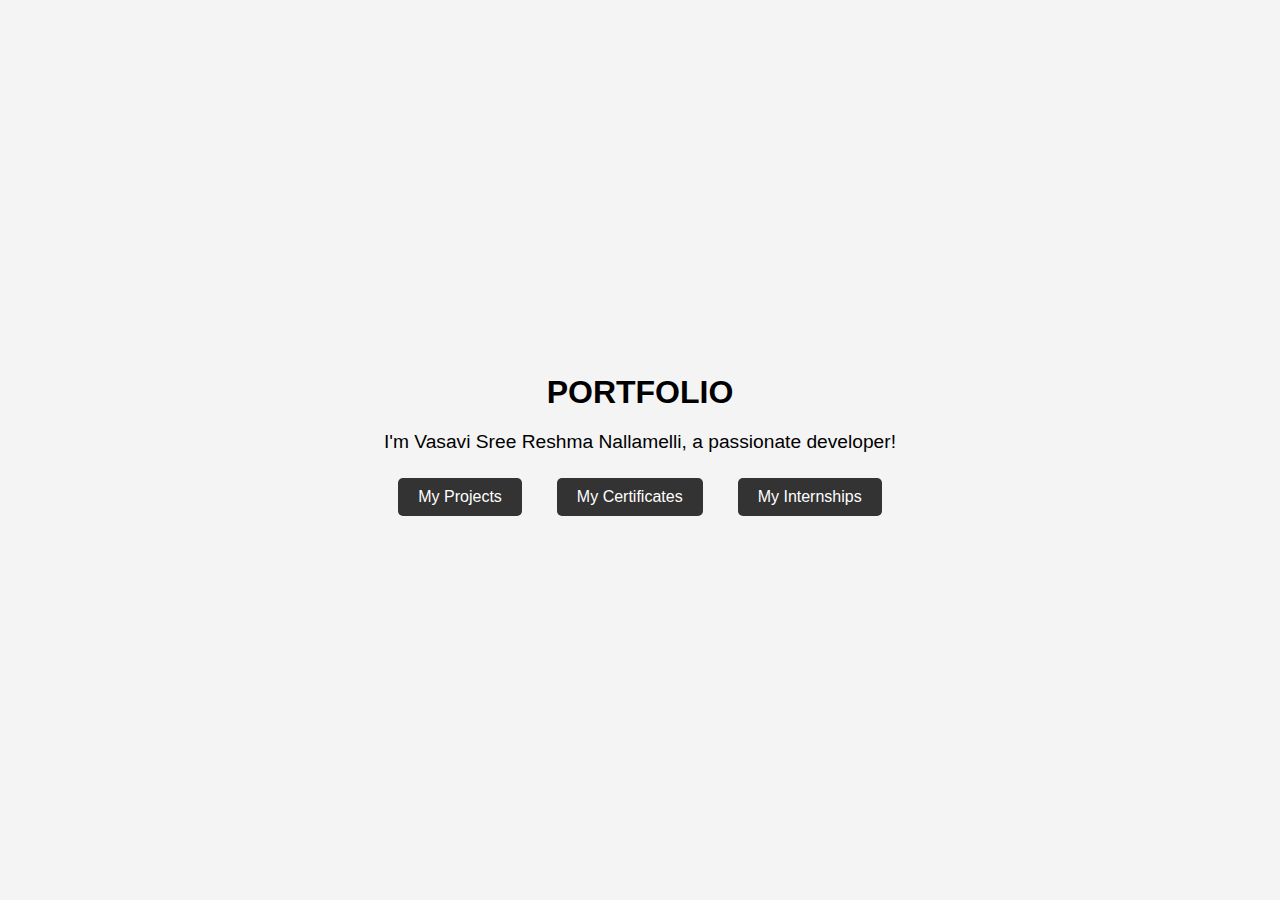
<file: index.html>
<!DOCTYPE html>
<html lang="en">
<head>
  <meta charset="UTF-8">
  <meta name="viewport" content="width=device-width, initial-scale=1.0">
  <title>My Portfolio</title>
  <link rel="stylesheet" href="styles.css">
</head>
<body>
  <!-- Welcome Section -->
  <header id="welcome-section">
    <h1>PORTFOLIO</h1>
    <p>I'm Vasavi Sree Reshma Nallamelli, a passionate developer!</p>

    <!-- Buttons to navigate to other pages -->
    <div id="buttons-container">
      <a href="projects.html"><button>My Projects</button></a>
      <a href="certificates.html"><button>My Certificates</button></a>
      <a href="internships.html"><button>My Internships</button></a>
    </div>
  </header>
</body>
</html>
</file>
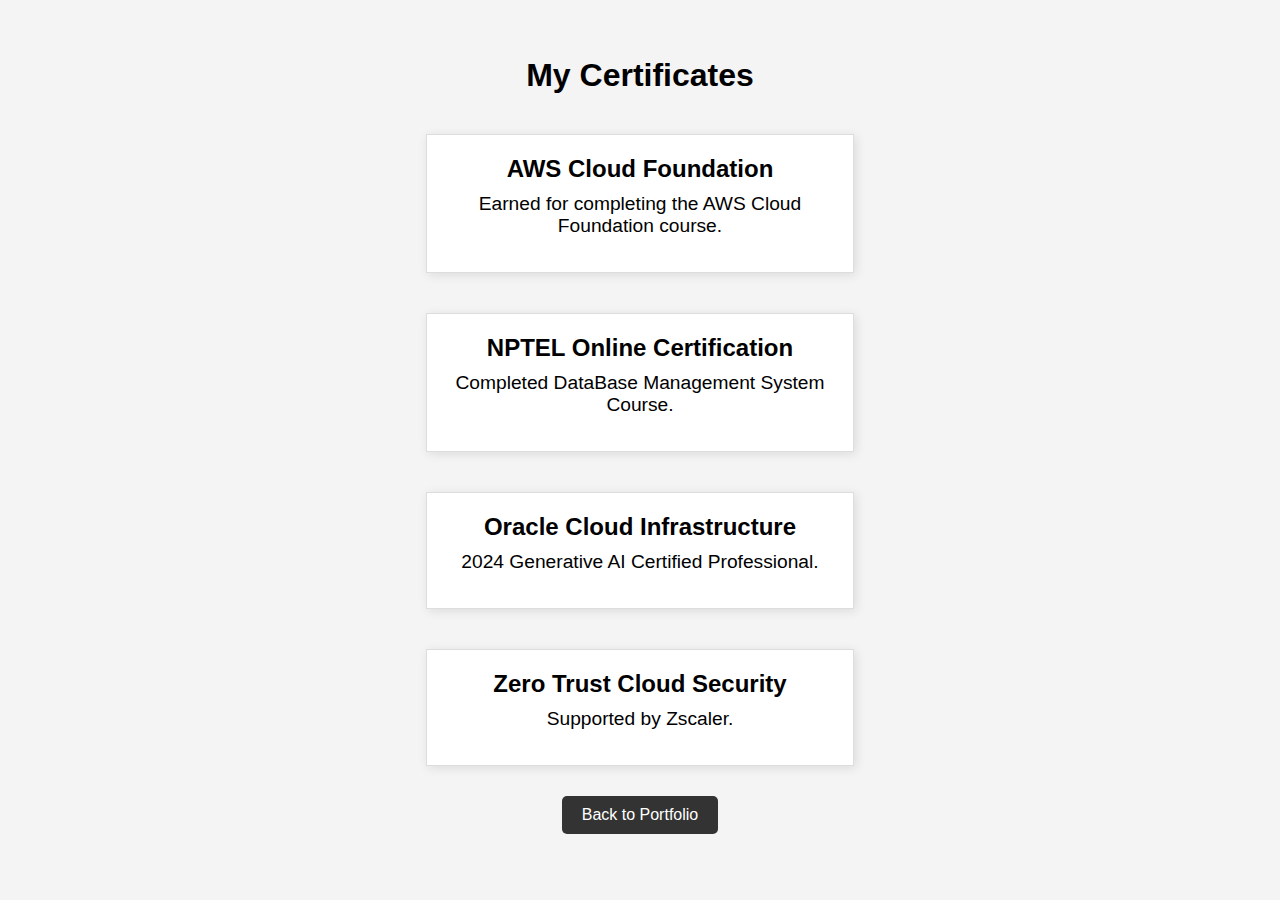
<file: certificates.html>
<!DOCTYPE html>
<html lang="en">
<head>
  <meta charset="UTF-8">
  <meta name="viewport" content="width=device-width, initial-scale=1.0">
  <title>My Certificates</title>
  <link rel="stylesheet" href="styles.css">
</head>
<body>

  <!-- Certificates Section -->
  <section id="certificates-section">
    <h2>My Certificates</h2>
    
    <div class="certificate-tile">
      <h3>AWS Cloud Foundation</h3>
      <p>Earned for completing the AWS Cloud Foundation course.</p>
    </div>
    
    <div class="certificate-tile">
      <h3>NPTEL Online Certification</h3>
      <p>Completed DataBase Management System Course.</p>
    </div>
    
    <div class="certificate-tile">
      <h3>Oracle Cloud Infrastructure</h3>
      <p>2024 Generative AI Certified Professional.</p>
    </div>
    
    <div class="certificate-tile">
      <h3>Zero Trust Cloud Security</h3>
      <p>Supported by Zscaler.</p>
    </div>
    
    <a href="index.html"><button>Back to Portfolio</button></a>
  </section>

</body>
</html>
</file>
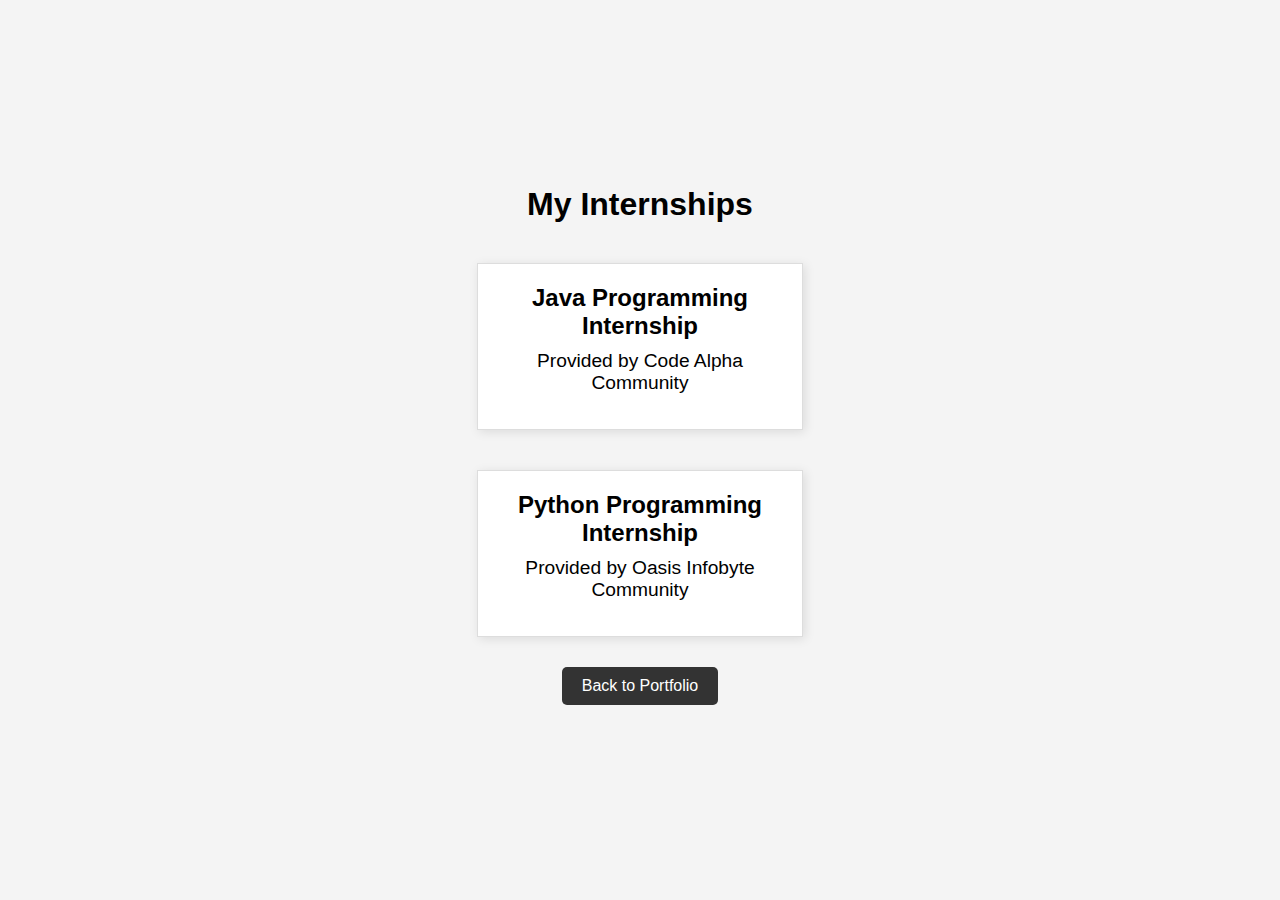
<file: internships.html>
<!DOCTYPE html>
<html lang="en">
<head>
  <meta charset="UTF-8">
  <meta name="viewport" content="width=device-width, initial-scale=1.0">
  <title>My Internships</title>
  <link rel="stylesheet" href="styles.css">
</head>
<body>

  <!-- Internships Section -->
  <section id="internships-section">
    <h2>My Internships</h2>
    <div class="internship-tile">
      <h3>Java Programming Internship</h3>
      <p>Provided by Code Alpha Community</p>
    </div>
    <div class="internship-tile">
      <h3>Python Programming Internship</h3>
      <p>Provided by Oasis Infobyte Community</p>
    </div>
    <a href="index.html"><button>Back to Portfolio</button></a>
  </section>

</body>
</html>
</file>
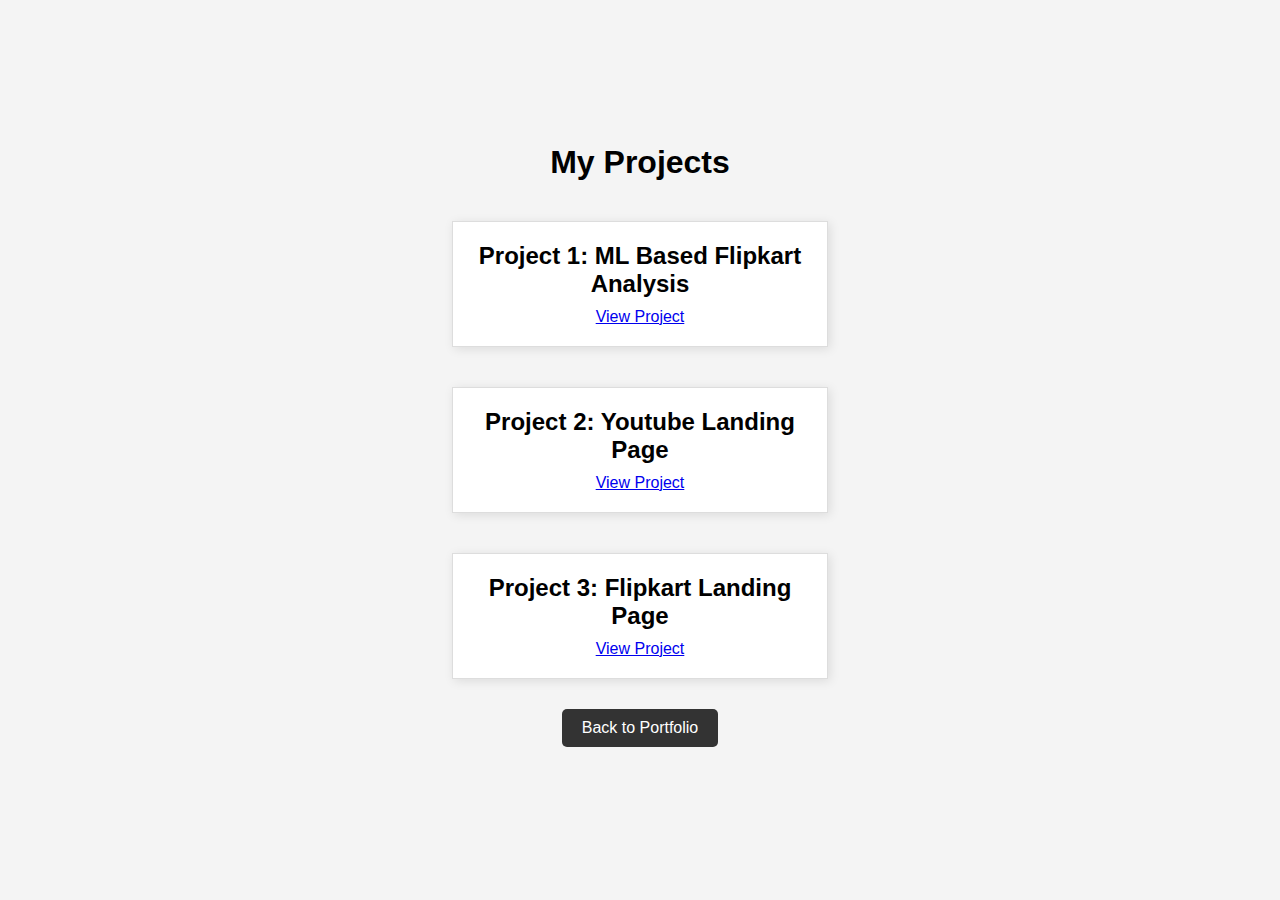
<file: projects.html>
<!DOCTYPE html>
<html lang="en">
<head>
  <meta charset="UTF-8">
  <meta name="viewport" content="width=device-width, initial-scale=1.0">
  <title>My Projects</title>
  <link rel="stylesheet" href="styles.css">
</head>
<body>

  <!-- Projects Section -->
  <section id="projects-section">
    <h2>My Projects</h2>
    
    <div class="project-tile">
      <h3>Project 1: ML Based Flipkart Analysis</h3>
      <a href="https://github.com/Reshma-Nallamelli/ML-Based-Flipkart-Analysis" target="_blank">View Project</a>
    </div>
    
    <div class="project-tile">
      <h3>Project 2: Youtube Landing Page</h3>
      <a href="https://github.com/Reshma-Nallamelli/youtube" target="_blank">View Project</a>
    </div>
    
    <div class="project-tile">
      <h3>Project 3: Flipkart Landing Page</h3>
      <a href="https://github.com/Reshma-Nallamelli/flipkart" target="_blank">View Project</a>
    </div>
    
    <a href="index.html"><button>Back to Portfolio</button></a>
  </section>

</body>
</html>
</file>
<file: styles.css>
* {
  margin: 0;
  padding: 0;
  box-sizing: border-box;
}

/* General Body Styling */
body {
  font-family: Arial, sans-serif;
  display: flex;
  justify-content: center;
  align-items: center;
  min-height: 100vh;
  background-color: #f4f4f4;
  text-align: center;
}

/* Center the content vertically and horizontally */
header, section {
  display: flex;
  flex-direction: column;
  justify-content: center;
  align-items: center;
  min-height: 100vh;
}

/* Medium text size for headings and content */
h1, h2 {
  font-size: 2rem; /* Adjust as needed */
  margin-bottom: 20px;
}

h3 {
  font-size: 1.5rem;
  margin-bottom: 10px;
}

p {
  font-size: 1.2rem;
  margin-bottom: 15px;
}

button {
  font-size: 1rem;
  padding: 10px 20px;
  margin: 10px;
  cursor: pointer;
  background-color: #333;
  color: white;
  border: none;
  border-radius: 5px;
}

button:hover {
  background-color: #555;
}

/* Category-specific background colors */
.projects-section {
  background-color: #f0f8ff; /* Light blue */
  padding: 50px;
}

.certificates-section {
  background-color: #ffe4e1; /* Light pink */
  padding: 50px;
}

.internships-section {
  background-color: #fafad2; /* Light yellow */
  padding: 50px;
}

.project-tile, .certificate-tile, .internship-tile {
  background-color: white;
  padding: 20px;
  margin: 20px 0;
  width: 80%;
  max-width: 600px;
  border: 1px solid #ddd;
  box-shadow: 2px 2px 10px rgba(0, 0, 0, 0.1);
}

#buttons-container {
  display: flex;
  justify-content: center;
  gap: 15px;
}

@media (max-width: 600px) {
  h1, h2 {
    font-size: 1.8rem;
  }

  h3 {
    font-size: 1.3rem;
  }

  p {
    font-size: 1rem;
  }

  button {
    padding: 8px 15px;
    font-size: 0.9rem;
  }
  .projects-section {
    background-color: blue; /* Light Blue */
  }
  
  .certificates-section {
    background-color: #efffde; /* Light Pink */
  }
  
  .internships-section {
    background-color: #f5d20e; /* Light Yellow */
  }

  .project-tile, .certificate-tile, .internship-tile {
    width: 100%;
  }
}
</file>
